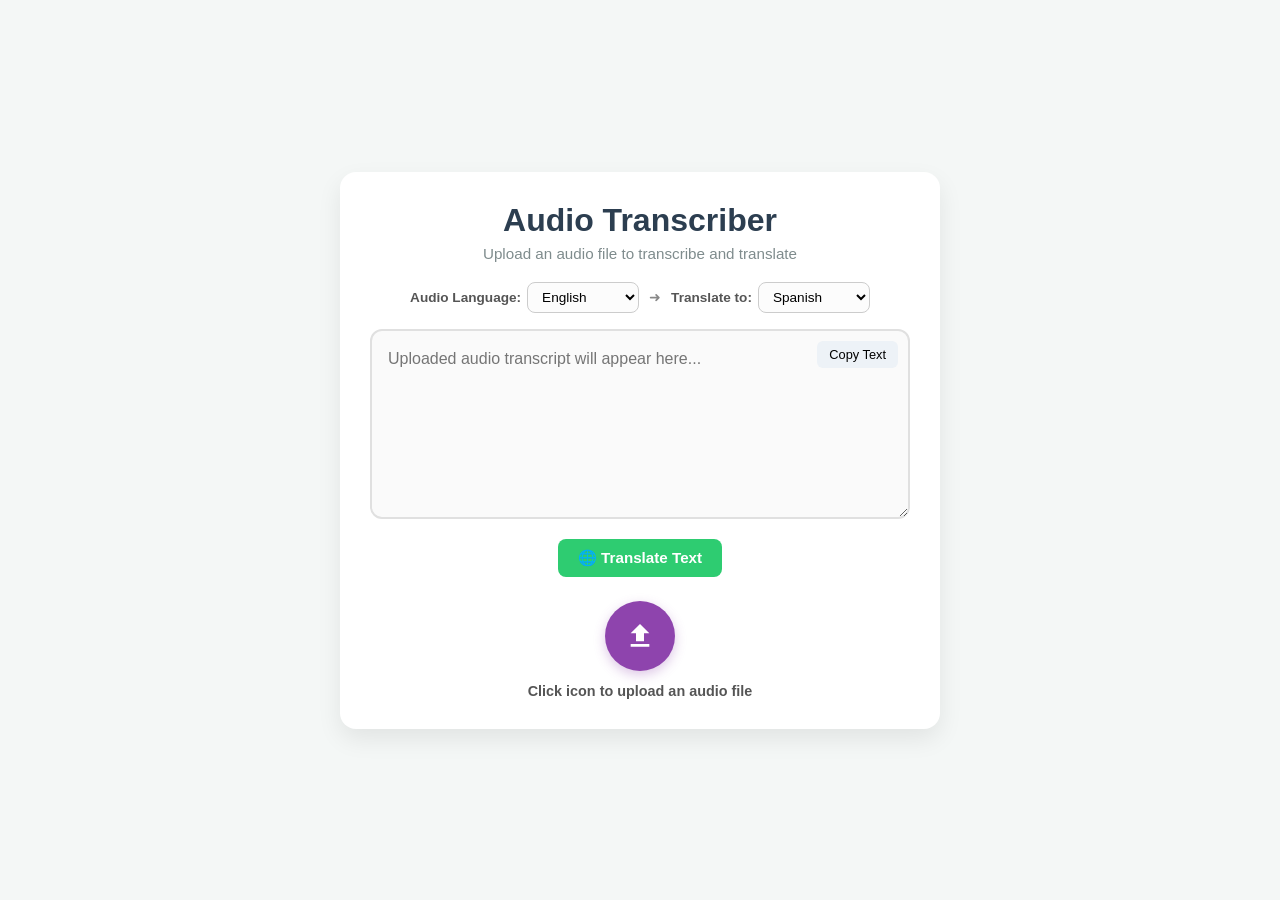
<file: index.html>
<!DOCTYPE html>
<html lang="en">
<head>
  <meta charset="UTF-8">
  <meta name="viewport" content="width=device-width, initial-scale=1.0">
  <title>Audio File Transcriber & Translator</title>
  <link rel="stylesheet" href="style.css">
</head>
<body>
  <div class="app-container">
    <h1>Audio Transcriber</h1>
    <p class="subtitle">Upload an audio file to transcribe and translate</p>

    <!-- Language Selectors -->
    <div class="language-bar">
      <div class="lang-group">
        <label for="sourceLangSelect">Audio Language:</label>
        <select id="sourceLangSelect">
          <option value="en">English</option>
          <option value="es">Spanish</option>
          <option value="fr">French</option>
          <option value="de">German</option>
          <option value="hi">Hindi</option>
          <option value="zh">Chinese</option>
          <option value="ja">Japanese</option>
          <option value="ar">Arabic</option>
          <option value="pt">Portuguese</option>
          <option value="ru">Russian</option>
        </select>
      </div>

      <span class="arrow">➜</span>

      <div class="lang-group">
        <label for="targetLangSelect">Translate to:</label>
        <select id="targetLangSelect">
          <option value="Spanish">Spanish</option>
          <option value="French">French</option>
          <option value="German">German</option>
          <option value="English">English</option>
          <option value="Hindi">Hindi</option>
          <option value="Chinese">Chinese</option>
          <option value="Japanese">Japanese</option>
          <option value="Arabic">Arabic</option>
          <option value="Portuguese">Portuguese</option>
          <option value="Russian">Russian</option>
        </select>
      </div>
    </div>

    <!-- Text Area Wrapper -->
    <div class="textbox-wrapper">
      <textarea id="outputText" placeholder="Uploaded audio transcript will appear here..."></textarea>
      <button id="copyBtn" class="copy-btn">Copy Text</button>
    </div>

    <!-- Action Buttons -->
    <div class="action-buttons">
      <button id="translateBtn" class="translate-btn">🌐 Translate Text</button>
      <button id="showOriginalBtn" class="secondary-btn" style="display: none;">↩ Show Original</button>
    </div>

    <!-- Upload Controls -->
    <div class="controls">
      <label for="audioFileInput" class="upload-btn" title="Upload Audio File">
        <svg viewBox="0 0 24 24" width="32" height="32">
          <path fill="currentColor" d="M9 16h6v-6h4l-7-7-7 7h4v6zm-4 2h14v2H5v-2z"/>
        </svg>
        <input type="file" id="audioFileInput" accept="audio/mp3, audio/wav, audio/m4a, audio/webm, audio/mpeg, audio/mp4" style="display: none;">
      </label>
      <span id="statusText" class="status-text">Click icon to upload an audio file</span>
    </div>
  </div>

  <script src="script.js"></script>
</body>
</html>
</file>
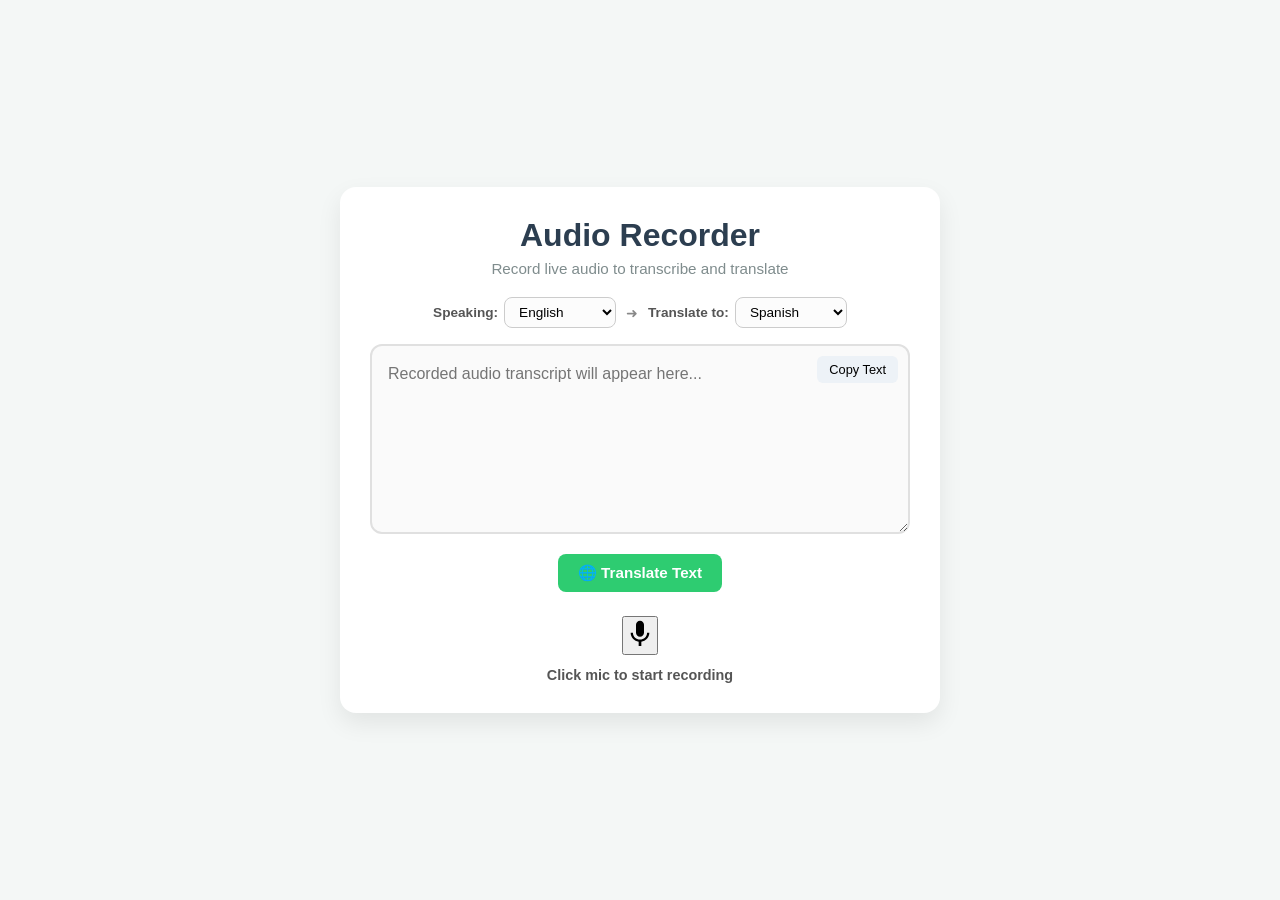
<file: recorder.html>
<!DOCTYPE html>
<html lang="en">
<head>
  <meta charset="UTF-8">
  <meta name="viewport" content="width=device-width, initial-scale=1.0">
  <title>Audio Recorder & Translator</title>
  <link rel="stylesheet" href="style.css">
</head>
<body>
  <div class="app-container">
    <h1>Audio Recorder</h1>
    <p class="subtitle">Record live audio to transcribe and translate</p>

    <!-- Language Selectors -->
    <div class="language-bar">
      <div class="lang-group">
        <label for="sourceLangSelect">Speaking:</label>
        <select id="sourceLangSelect">
          <option value="en">English</option>
          <option value="es">Spanish</option>
          <option value="fr">French</option>
          <option value="de">German</option>
          <option value="hi">Hindi</option>
          <option value="zh">Chinese</option>
          <option value="ja">Japanese</option>
          <option value="ar">Arabic</option>
          <option value="pt">Portuguese</option>
          <option value="ru">Russian</option>
        </select>
      </div>

      <span class="arrow">➜</span>

      <div class="lang-group">
        <label for="targetLangSelect">Translate to:</label>
        <select id="targetLangSelect">
          <option value="Spanish">Spanish</option>
          <option value="French">French</option>
          <option value="German">German</option>
          <option value="English">English</option>
          <option value="Hindi">Hindi</option>
          <option value="Chinese">Chinese</option>
          <option value="Japanese">Japanese</option>
          <option value="Arabic">Arabic</option>
          <option value="Portuguese">Portuguese</option>
          <option value="Russian">Russian</option>
        </select>
      </div>
    </div>

    <!-- Output Text Area -->
    <div class="textbox-wrapper">
      <textarea id="outputText" placeholder="Recorded audio transcript will appear here..."></textarea>
      <button id="copyBtn" class="copy-btn">Copy Text</button>
    </div>

    <!-- Action Buttons -->
    <div class="action-buttons">
      <button id="translateBtn" class="translate-btn">🌐 Translate Text</button>
      <button id="showOriginalBtn" class="secondary-btn" style="display: none;">↩ Show Original</button>
    </div>

    <!-- Record Control -->
    <div class="controls">
      <button id="micBtn" class="mic-btn" aria-label="Toggle Recording" title="Start Recording">
        <svg class="mic-icon" viewBox="0 0 24 24" width="32" height="32">
          <path fill="currentColor" d="M12 14c1.66 0 3-1.34 3-3V5c0-1.66-1.34-3-3-3S9 3.34 9 5v6c0 1.66 1.34 3 3 3zm5.3-3c0 3-2.54 5.1-5.3 5.1S6.7 14 6.7 11H5c0 3.41 2.72 6.23 6 6.72V21h2v-3.28c3.28-.48 6-3.3 6-6.72h-1.7z"/>
        </svg>
      </button>
      <span id="statusText" class="status-text">Click mic to start recording</span>
    </div>
  </div>

  <script src="recorder.js"></script>
</body>
</html>
</file>
<file: style.css>
* {
  box-sizing: border-box;
  margin: 0;
  padding: 0;
  font-family: 'Segoe UI', Tahoma, Geneva, Verdana, sans-serif;
}

body {
  background-color: #f4f7f6;
  display: flex;
  justify-content: center;
  align-items: center;
  min-height: 100vh;
  padding: 20px;
}

.app-container {
  background: #ffffff;
  padding: 30px;
  border-radius: 16px;
  box-shadow: 0 10px 25px rgba(0, 0, 0, 0.08);
  width: 100%;
  max-width: 600px;
  text-align: center;
}

h1 {
  color: #2c3e50;
  margin-bottom: 6px;
}

.subtitle {
  color: #7f8c8d;
  font-size: 0.95rem;
  margin-bottom: 20px;
}

/* Language Selection Bar */
.language-bar {
  display: flex;
  align-items: center;
  justify-content: center;
  gap: 10px;
  margin-bottom: 16px;
  flex-wrap: wrap;
}

.lang-group {
  display: flex;
  align-items: center;
  gap: 6px;
  font-size: 0.85rem;
  font-weight: 600;
  color: #555;
}

.arrow {
  color: #888;
  font-size: 0.9rem;
}

select {
  padding: 6px 10px;
  border-radius: 8px;
  border: 1px solid #ccc;
  font-size: 0.85rem;
  outline: none;
  cursor: pointer;
  background-color: #fcfcfc;
}

/* Text Box Wrapper */
.textbox-wrapper {
  position: relative;
  margin-bottom: 16px;
}

textarea {
  width: 100%;
  height: 190px;
  padding: 16px;
  font-size: 1rem;
  line-height: 1.5;
  border: 2px solid #e0e0e0;
  border-radius: 12px;
  resize: vertical;
  outline: none;
  background-color: #fafafa;
  transition: border-color 0.2s;
}

textarea:focus {
  border-color: #3498db;
}

.copy-btn {
  position: absolute;
  top: 12px;
  right: 12px;
  background: #edf2f7;
  border: none;
  padding: 6px 12px;
  border-radius: 6px;
  font-size: 0.8rem;
  cursor: pointer;
  transition: background 0.2s;
}

.copy-btn:hover {
  background: #e2e8f0;
}

/* Actions */
.action-buttons {
  display: flex;
  justify-content: center;
  gap: 10px;
  margin-bottom: 24px;
}

.translate-btn {
  background-color: #2ecc71;
  color: white;
  border: none;
  padding: 10px 20px;
  border-radius: 8px;
  font-size: 0.95rem;
  font-weight: 600;
  cursor: pointer;
  transition: background 0.2s;
}

.translate-btn:hover {
  background-color: #27ae60;
}

.secondary-btn {
  background-color: #95a5a6;
  color: white;
  border: none;
  padding: 10px 16px;
  border-radius: 8px;
  font-size: 0.95rem;
  font-weight: 600;
  cursor: pointer;
  transition: background 0.2s;
}

.secondary-btn:hover {
  background-color: #7f8c8d;
}

/* Upload Control */
.controls {
  display: flex;
  flex-direction: column;
  align-items: center;
  gap: 12px;
}

.upload-btn {
  background-color: #8e44ad;
  color: white;
  border: none;
  width: 70px;
  height: 70px;
  border-radius: 50%;
  cursor: pointer;
  display: flex;
  justify-content: center;
  align-items: center;
  box-shadow: 0 4px 12px rgba(142, 68, 173, 0.3);
  transition: all 0.2s ease-in-out;
}

.upload-btn:hover {
  transform: scale(1.05);
  background-color: #732d91;
}

.status-text {
  font-size: 0.9rem;
  font-weight: 600;
  color: #555;
}
</file>
